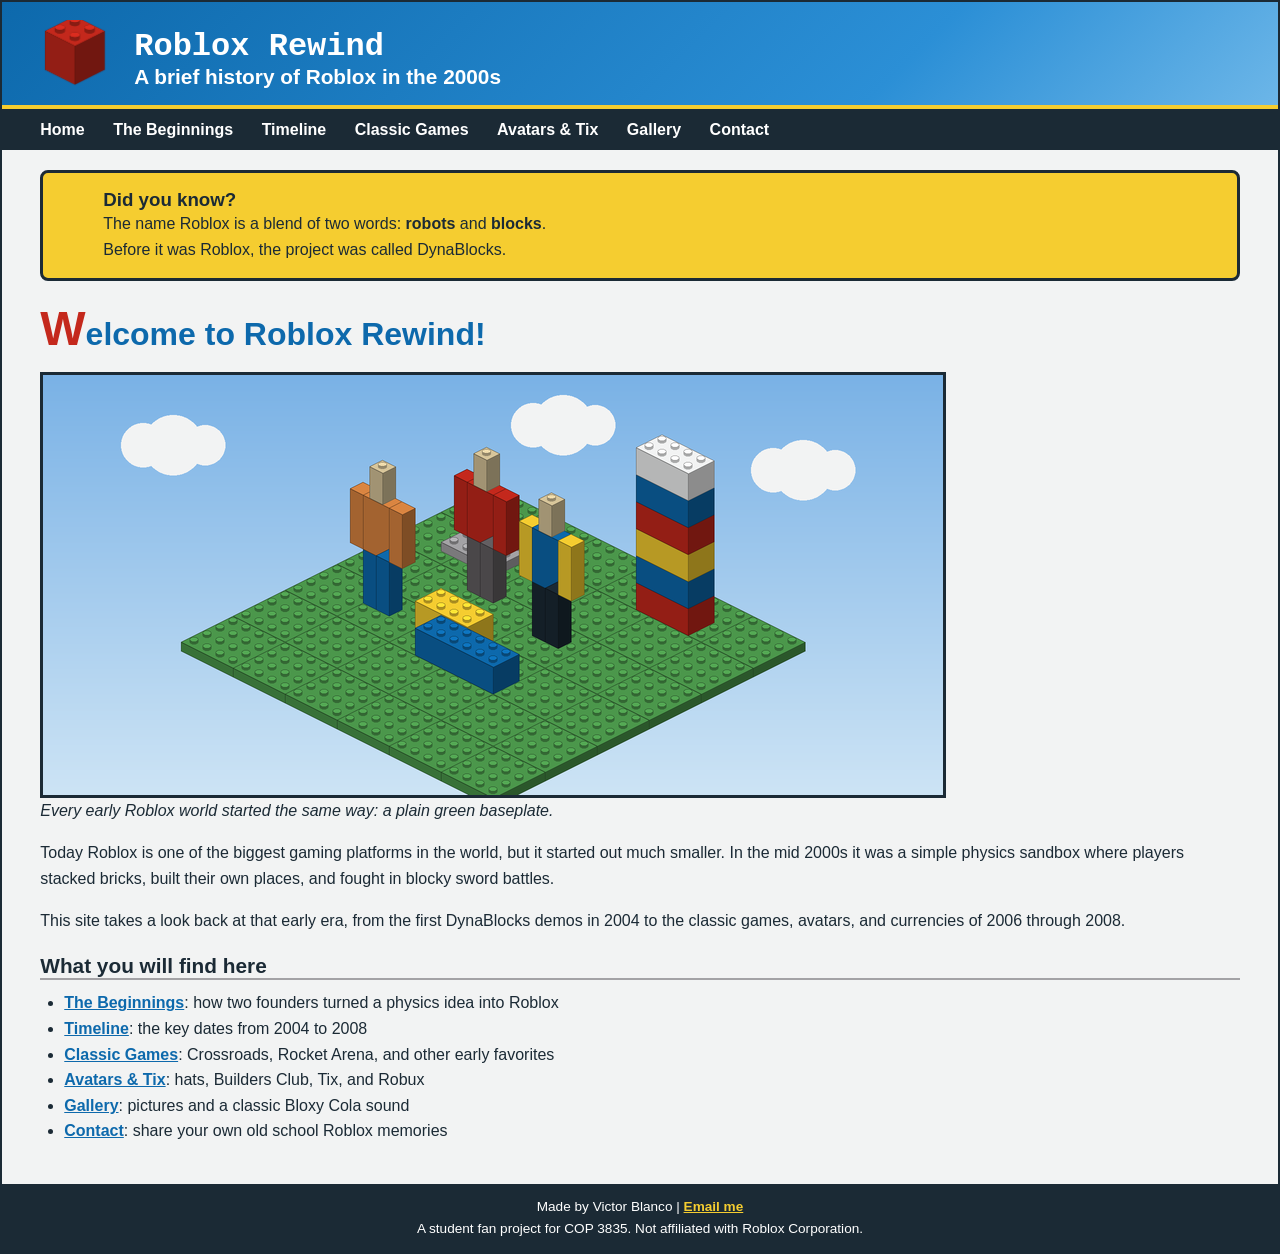
<file: index.html>
<!DOCTYPE html>
<!-- Victor Blanco
	 11/11/2026
	 Final Project Step 3 - Roblox Rewind home page. -->
<html lang="en">
<head>
	<meta charset="UTF-8">
	<meta name="viewport" content="width=device-width, initial-scale=1.0">
	<title>Roblox Rewind | Home</title>
	<link rel="icon" href="images/favicon.ico?v=2">
	<link rel="stylesheet" href="styles/main.css">
</head>
<body>
	<header>
		<img src="images/logo.png" alt="Red toy brick logo for Roblox Rewind">
		<h1>Roblox Rewind</h1>
		<h2>A brief history of Roblox in the 2000s</h2>
	</header>

	<nav>
		<ul>
			<li><a href="index.html">Home</a></li>
			<li><a href="history/index.html">The Beginnings</a></li>
			<li><a href="history/timeline.html">Timeline</a></li>
			<li><a href="games/index.html">Classic Games</a></li>
			<li><a href="economy/index.html">Avatars &amp; Tix</a></li>
			<li><a href="gallery/index.html">Gallery</a></li>
			<li><a href="contact/index.html">Contact</a></li>
		</ul>
	</nav>

	<main>
		<div id="sidebar">
			<aside>
				<h3>Did you know?</h3>
				<p>The name Roblox is a blend of two words: <strong>robots</strong> and <strong>blocks</strong>.</p>
				<p>Before it was Roblox, the project was called DynaBlocks.</p>
			</aside>
		</div>

		<section id="content">
			<h1>Welcome to Roblox Rewind!</h1>
			<figure id="hero">
				<img src="images/baseplate.png" alt="Blocky players standing on a green studded baseplate next to a brick tower" width="900" height="420">
				<figcaption>Every early Roblox world started the same way: a plain green baseplate.</figcaption>
			</figure>
			<p>Today Roblox is one of the biggest gaming platforms in the world, but it started out much smaller. In the mid 2000s it was a simple physics sandbox where players stacked bricks, built their own places, and fought in blocky sword battles.</p>
			<p>This site takes a look back at that early era, from the first DynaBlocks demos in 2004 to the classic games, avatars, and currencies of 2006 through 2008.</p>

			<h2>What you will find here</h2>
			<ul>
				<li><a href="history/index.html">The Beginnings</a>: how two founders turned a physics idea into Roblox</li>
				<li><a href="history/timeline.html">Timeline</a>: the key dates from 2004 to 2008</li>
				<li><a href="games/index.html">Classic Games</a>: Crossroads, Rocket Arena, and other early favorites</li>
				<li><a href="economy/index.html">Avatars &amp; Tix</a>: hats, Builders Club, Tix, and Robux</li>
				<li><a href="gallery/index.html">Gallery</a>: pictures and a classic Bloxy Cola sound</li>
				<li><a href="contact/index.html">Contact</a>: share your own old school Roblox memories</li>
			</ul>
		</section>
	</main>

	<footer>
		<p>Made by Victor Blanco | <a href="mailto:vblan032@fiu.edu">Email me</a></p>
		<p>A student fan project for COP 3835. Not affiliated with Roblox Corporation.</p>
	</footer>
</body>
</html>
</file>
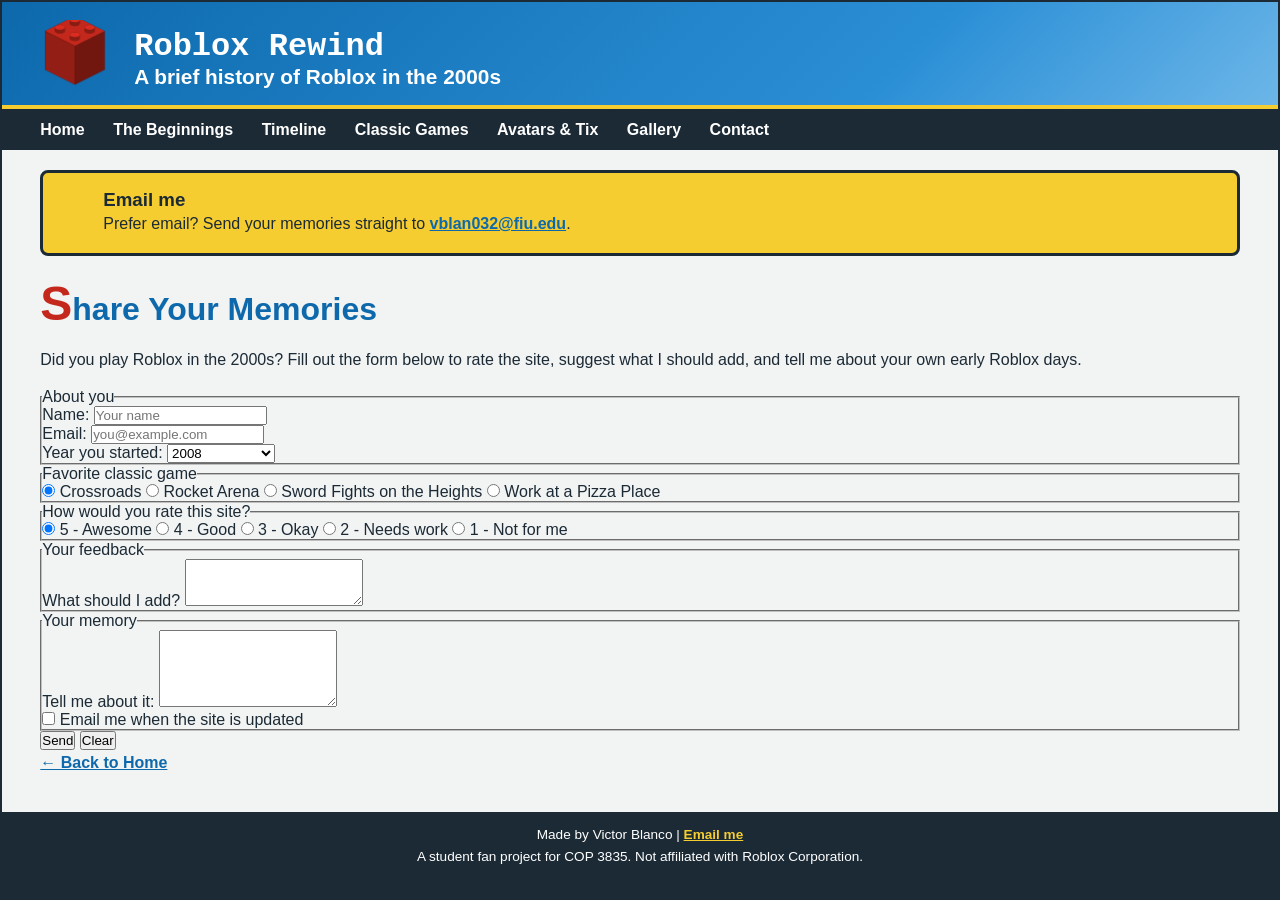
<file: contact/index.html>
<!DOCTYPE html>
<!-- Victor Blanco
	 11/11/2026
	 Final Project Step 3 - Roblox Rewind contact page with the memories form. -->
<html lang="en">
<head>
	<meta charset="UTF-8">
	<meta name="viewport" content="width=device-width, initial-scale=1.0">
	<title>Roblox Rewind | Contact</title>
	<link rel="icon" href="../images/favicon.ico?v=2">
	<link rel="stylesheet" href="../styles/main.css">
</head>
<body>
	<header>
		<img src="../images/logo.png" alt="Red toy brick logo for Roblox Rewind">
		<h1>Roblox Rewind</h1>
		<h2>A brief history of Roblox in the 2000s</h2>
	</header>

	<nav>
		<ul>
			<li><a href="../index.html">Home</a></li>
			<li><a href="../history/index.html">The Beginnings</a></li>
			<li><a href="../history/timeline.html">Timeline</a></li>
			<li><a href="../games/index.html">Classic Games</a></li>
			<li><a href="../economy/index.html">Avatars &amp; Tix</a></li>
			<li><a href="../gallery/index.html">Gallery</a></li>
			<li><a href="../contact/index.html">Contact</a></li>
		</ul>
	</nav>

	<main>
		<div id="sidebar">
			<aside>
				<h3>Email me</h3>
				<p>Prefer email? Send your memories straight to <a href="mailto:vblan032@fiu.edu?subject=My%20Roblox%20memories">vblan032@fiu.edu</a>.</p>
			</aside>
		</div>

		<section id="content">
			<h1>Share Your Memories</h1>
			<p>Did you play Roblox in the 2000s? Fill out the form below to rate the site, suggest what I should add, and tell me about your own early Roblox days.</p>
			<form action="confirmation.html" method="get">
				<fieldset>
					<legend>About you</legend>
					<div class="field">
						<label for="name">Name:</label>
						<input type="text" id="name" name="name" placeholder="Your name" required>
					</div>
					<div class="field">
						<label for="email">Email:</label>
						<input type="email" id="email" name="email" placeholder="you@example.com" required>
					</div>
					<div class="field">
						<label for="year">Year you started:</label>
						<select id="year" name="year">
							<option value="2005">2005 or earlier</option>
							<option value="2006">2006</option>
							<option value="2007">2007</option>
							<option value="2008" selected>2008</option>
							<option value="2009">2009</option>
							<option value="later">2010 or later</option>
						</select>
					</div>
				</fieldset>
				<fieldset class="choices">
					<legend>Favorite classic game</legend>
					<label><input type="radio" name="game" value="crossroads" checked> Crossroads</label>
					<label><input type="radio" name="game" value="rocket"> Rocket Arena</label>
					<label><input type="radio" name="game" value="sfoth"> Sword Fights on the Heights</label>
					<label><input type="radio" name="game" value="pizza"> Work at a Pizza Place</label>
				</fieldset>
				<fieldset class="choices">
					<legend>How would you rate this site?</legend>
					<label><input type="radio" name="rating" value="5" checked> 5 - Awesome</label>
					<label><input type="radio" name="rating" value="4"> 4 - Good</label>
					<label><input type="radio" name="rating" value="3"> 3 - Okay</label>
					<label><input type="radio" name="rating" value="2"> 2 - Needs work</label>
					<label><input type="radio" name="rating" value="1"> 1 - Not for me</label>
				</fieldset>
				<fieldset>
					<legend>Your feedback</legend>
					<div class="field">
						<label for="wishlist">What should I add?</label>
						<textarea id="wishlist" name="wishlist" rows="3"></textarea>
					</div>
				</fieldset>
				<fieldset>
					<legend>Your memory</legend>
					<div class="field">
						<label for="memory">Tell me about it:</label>
						<textarea id="memory" name="memory" rows="5"></textarea>
					</div>
					<label><input type="checkbox" name="updates" value="yes"> Email me when the site is updated</label>
				</fieldset>
				<div class="buttons">
					<input type="submit" value="Send">
					<input type="reset" value="Clear">
				</div>
			</form>
			<p class="home-link"><a href="../index.html">&#8592; Back to Home</a></p>
		</section>
	</main>

	<footer>
		<p>Made by Victor Blanco | <a href="mailto:vblan032@fiu.edu">Email me</a></p>
		<p>A student fan project for COP 3835. Not affiliated with Roblox Corporation.</p>
	</footer>
</body>
</html>
</file>
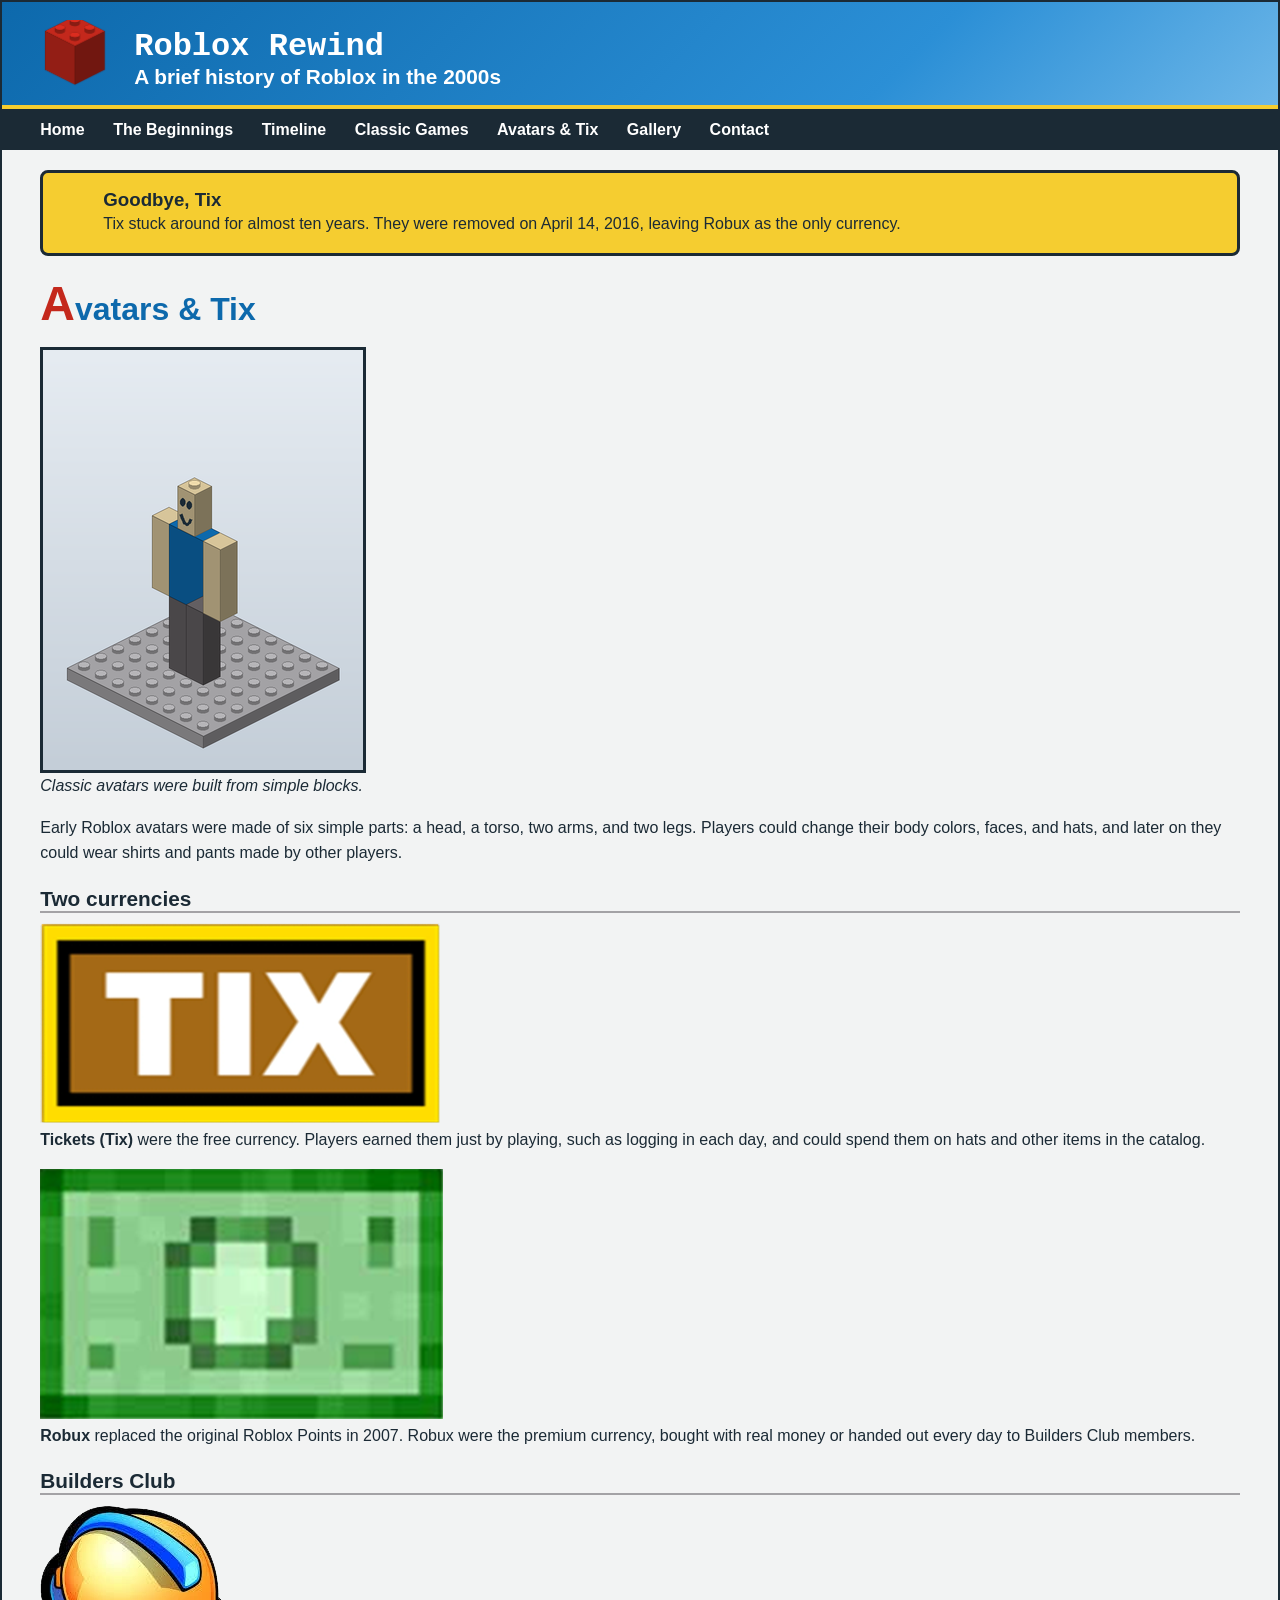
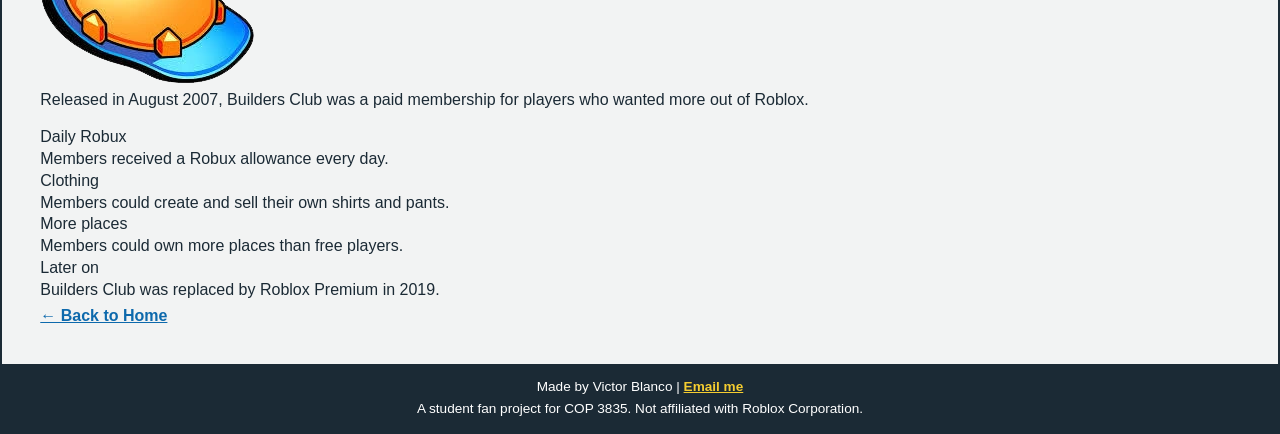
<file: economy/index.html>
<!DOCTYPE html>
<!-- Victor Blanco
	 11/11/2026
	 Final Project Step 3 - Roblox Rewind page about avatars and the early currencies. -->
<html lang="en">
<head>
	<meta charset="UTF-8">
	<meta name="viewport" content="width=device-width, initial-scale=1.0">
	<title>Roblox Rewind | Avatars and Tix</title>
	<link rel="icon" href="../images/favicon.ico?v=2">
	<link rel="stylesheet" href="../styles/main.css">
</head>
<body>
	<header>
		<img src="../images/logo.png" alt="Red toy brick logo for Roblox Rewind">
		<h1>Roblox Rewind</h1>
		<h2>A brief history of Roblox in the 2000s</h2>
	</header>

	<nav>
		<ul>
			<li><a href="../index.html">Home</a></li>
			<li><a href="../history/index.html">The Beginnings</a></li>
			<li><a href="../history/timeline.html">Timeline</a></li>
			<li><a href="../games/index.html">Classic Games</a></li>
			<li><a href="../economy/index.html">Avatars &amp; Tix</a></li>
			<li><a href="../gallery/index.html">Gallery</a></li>
			<li><a href="../contact/index.html">Contact</a></li>
		</ul>
	</nav>

	<main>
		<div id="sidebar">
			<aside>
				<h3>Goodbye, Tix</h3>
				<p>Tix stuck around for almost ten years. They were removed on April 14, 2016, leaving Robux as the only currency.</p>
			</aside>
		</div>

		<section id="content">
			<h1>Avatars &amp; Tix</h1>
			<figure>
				<img src="../images/avatar.png" alt="Illustration of a blocky avatar with a blue shirt standing on a gray baseplate" width="320" height="420">
				<figcaption>Classic avatars were built from simple blocks.</figcaption>
			</figure>
			<p>Early Roblox avatars were made of six simple parts: a head, a torso, two arms, and two legs. Players could change their body colors, faces, and hats, and later on they could wear shirts and pants made by other players.</p>

			<h2>Two currencies</h2>
			<div class="currency">
				<img src="../images/tix.png" alt="Classic Roblox Tix icon" width="400" height="200">
				<p><strong>Tickets (Tix)</strong> were the free currency. Players earned them just by playing, such as logging in each day, and could spend them on hats and other items in the catalog.</p>
			</div>
			<div class="currency">
				<img src="../images/robux.png" alt="Classic Roblox Robux icon, a green dollar bill" width="403" height="250">
				<p><strong>Robux</strong> replaced the original Roblox Points in 2007. Robux were the premium currency, bought with real money or handed out every day to Builders Club members.</p>
			</div>

			<h2>Builders Club</h2>
			<div class="currency">
				<img id="bc-icon" src="../images/builders_club.png" alt="Classic Builders Club hard hat icon" width="214" height="177">
				<p>Released in August 2007, Builders Club was a paid membership for players who wanted more out of Roblox.</p>
			</div>
			<dl>
				<dt>Daily Robux</dt>
				<dd>Members received a Robux allowance every day.</dd>
				<dt>Clothing</dt>
				<dd>Members could create and sell their own shirts and pants.</dd>
				<dt>More places</dt>
				<dd>Members could own more places than free players.</dd>
				<dt>Later on</dt>
				<dd>Builders Club was replaced by Roblox Premium in 2019.</dd>
			</dl>
			<p class="home-link"><a href="../index.html">&#8592; Back to Home</a></p>
		</section>
	</main>

	<footer>
		<p>Made by Victor Blanco | <a href="mailto:vblan032@fiu.edu">Email me</a></p>
		<p>A student fan project for COP 3835. Not affiliated with Roblox Corporation.</p>
	</footer>
</body>
</html>
</file>
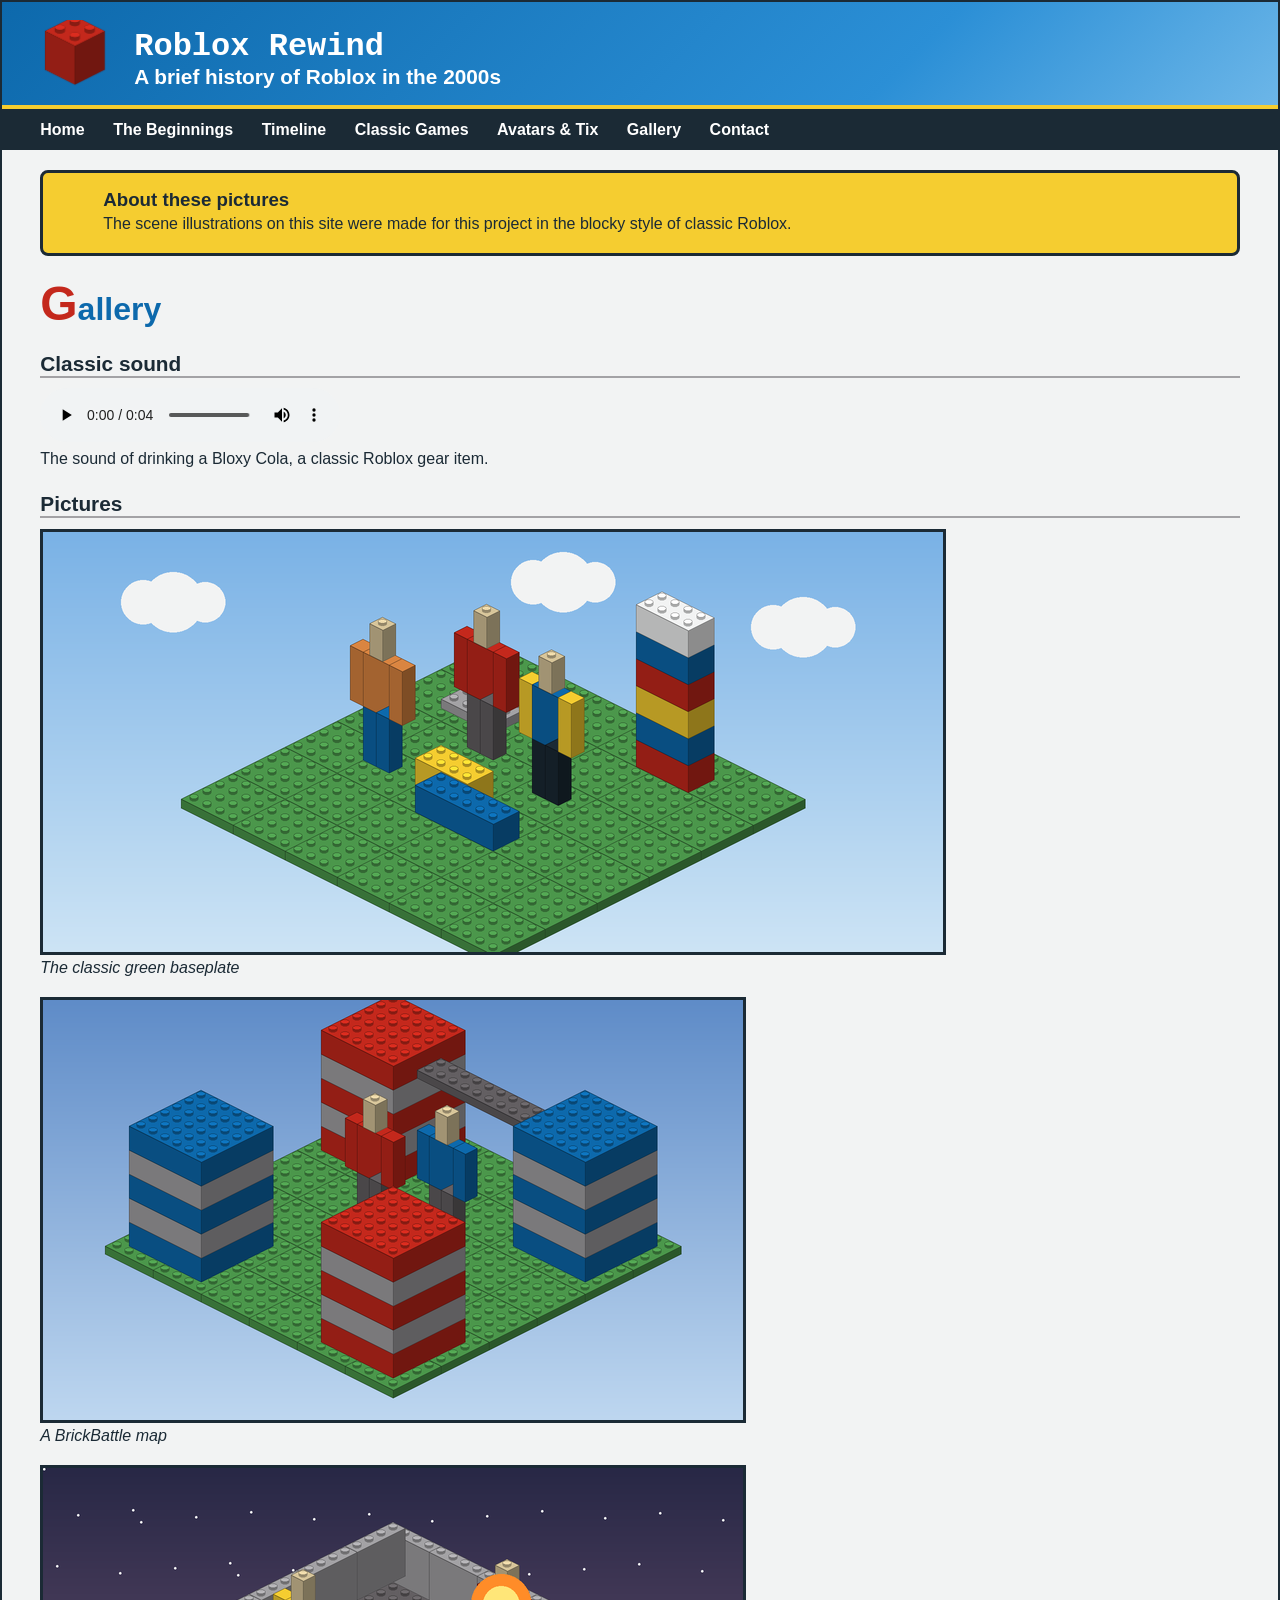
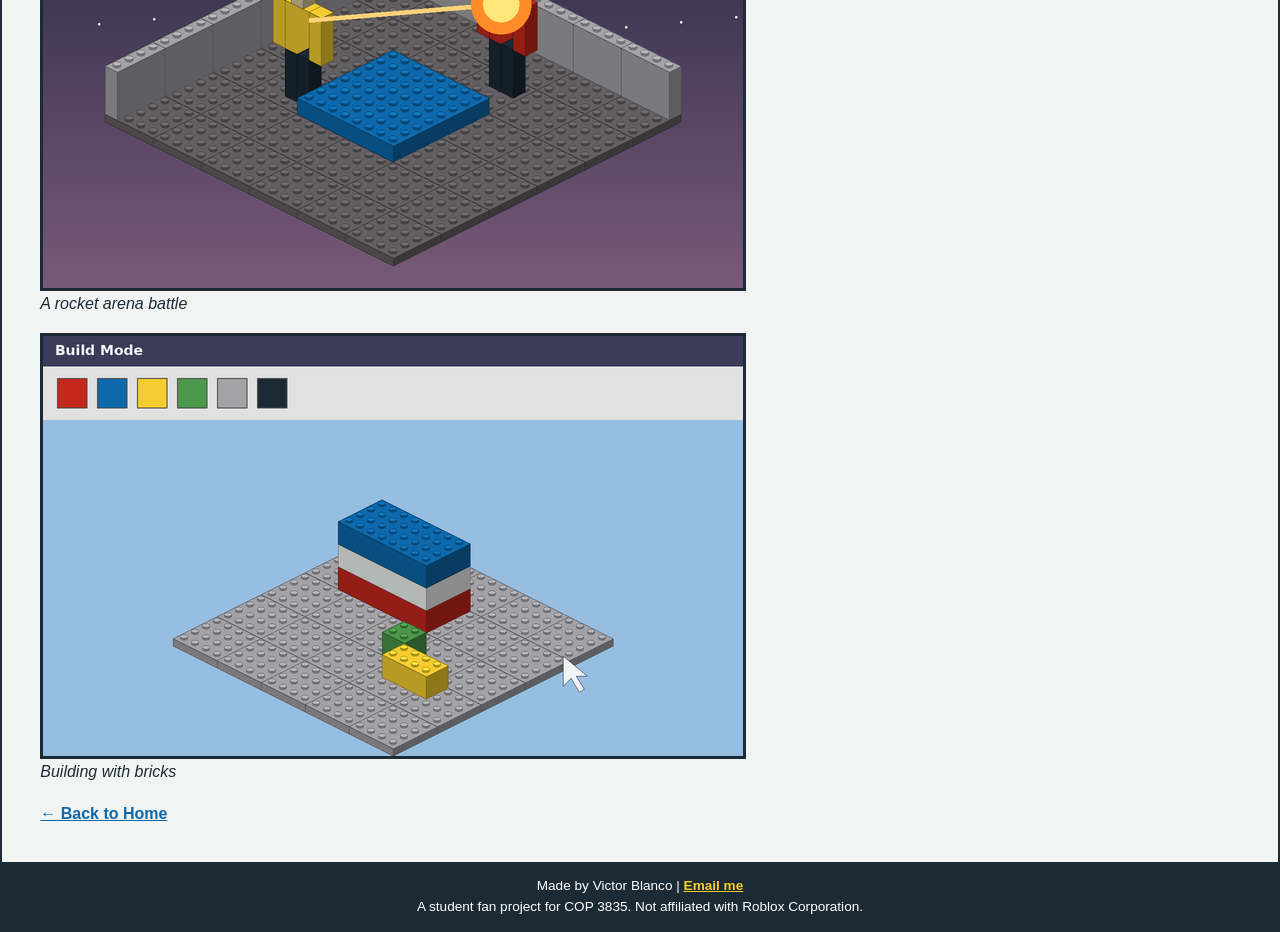
<file: gallery/index.html>
<!DOCTYPE html>
<!-- Victor Blanco
	 11/11/2026
	 Final Project Step 3 - Roblox Rewind gallery page with video and images. -->
<html lang="en">
<head>
	<meta charset="UTF-8">
	<meta name="viewport" content="width=device-width, initial-scale=1.0">
	<title>Roblox Rewind | Gallery</title>
	<link rel="icon" href="../images/favicon.ico?v=2">
	<link rel="stylesheet" href="../styles/main.css">
</head>
<body>
	<header>
		<img src="../images/logo.png" alt="Red toy brick logo for Roblox Rewind">
		<h1>Roblox Rewind</h1>
		<h2>A brief history of Roblox in the 2000s</h2>
	</header>

	<nav>
		<ul>
			<li><a href="../index.html">Home</a></li>
			<li><a href="../history/index.html">The Beginnings</a></li>
			<li><a href="../history/timeline.html">Timeline</a></li>
			<li><a href="../games/index.html">Classic Games</a></li>
			<li><a href="../economy/index.html">Avatars &amp; Tix</a></li>
			<li><a href="../gallery/index.html">Gallery</a></li>
			<li><a href="../contact/index.html">Contact</a></li>
		</ul>
	</nav>

	<main>
		<div id="sidebar">
			<aside>
				<h3>About these pictures</h3>
				<p>The scene illustrations on this site were made for this project in the blocky style of classic Roblox.</p>
			</aside>
		</div>

		<section id="content">
			<h1>Gallery</h1>
			<h2>Classic sound</h2>
			<audio controls preload="metadata">
				<source src="../media/bloxy_cola.mp3" type="audio/mpeg">
				<p>Your browser does not support HTML audio. <a href="../media/bloxy_cola.mp3">Download the sound</a> instead.</p>
			</audio>
			<p>The sound of drinking a Bloxy Cola, a classic Roblox gear item.</p>

			<h2>Pictures</h2>
			<div id="gallery">
				<figure>
					<img src="../images/baseplate.png" alt="Blocky players on a green baseplate" width="900" height="420">
					<figcaption>The classic green baseplate</figcaption>
				</figure>
				<figure>
					<img src="../images/brickbattle.png" alt="BrickBattle map with brick towers" width="700" height="420">
					<figcaption>A BrickBattle map</figcaption>
				</figure>
				<figure>
					<img src="../images/rocket_arena.png" alt="Rocket fight in a walled arena at night" width="700" height="420">
					<figcaption>A rocket arena battle</figcaption>
				</figure>
				<figure>
					<img src="../images/build_mode.png" alt="Building colored bricks in a build tool" width="700" height="420">
					<figcaption>Building with bricks</figcaption>
				</figure>
			</div>
			<p class="home-link"><a href="../index.html">&#8592; Back to Home</a></p>
		</section>
	</main>

	<footer>
		<p>Made by Victor Blanco | <a href="mailto:vblan032@fiu.edu">Email me</a></p>
		<p>A student fan project for COP 3835. Not affiliated with Roblox Corporation.</p>
	</footer>
</body>
</html>
</file>
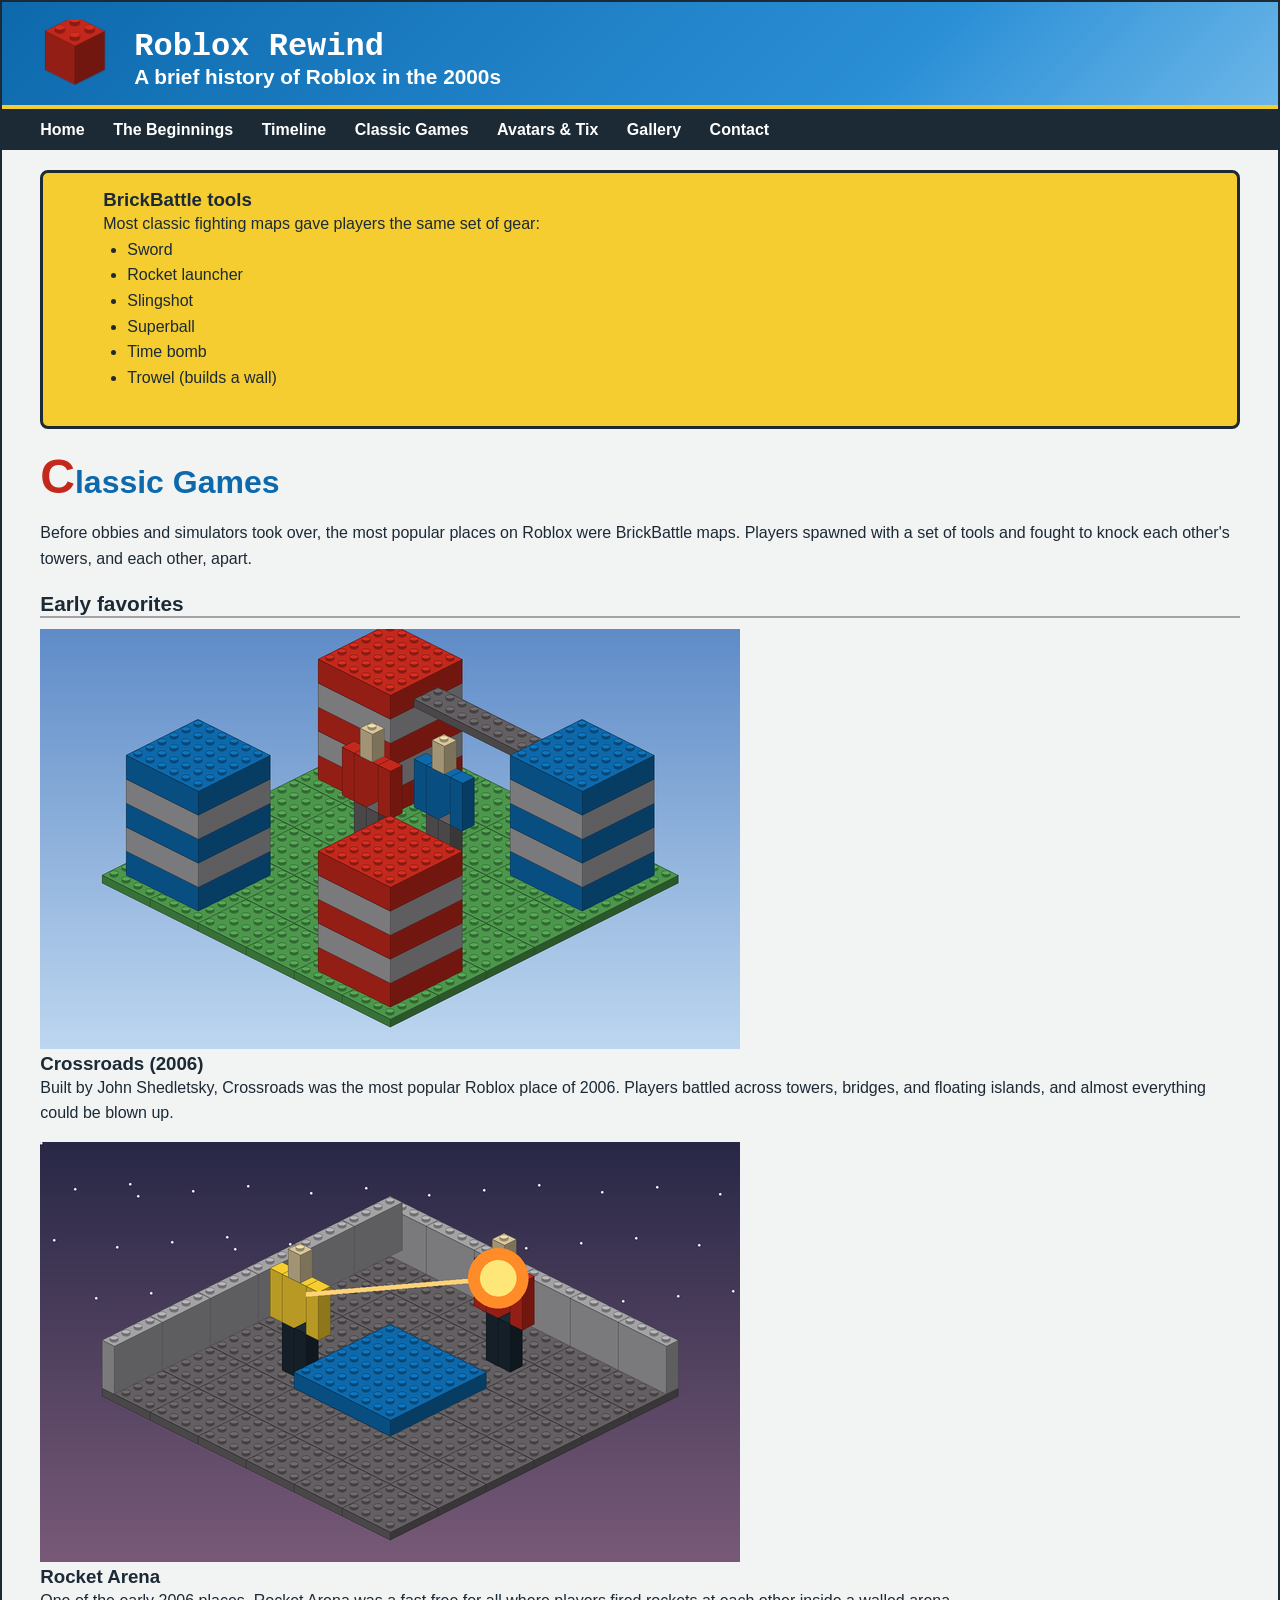
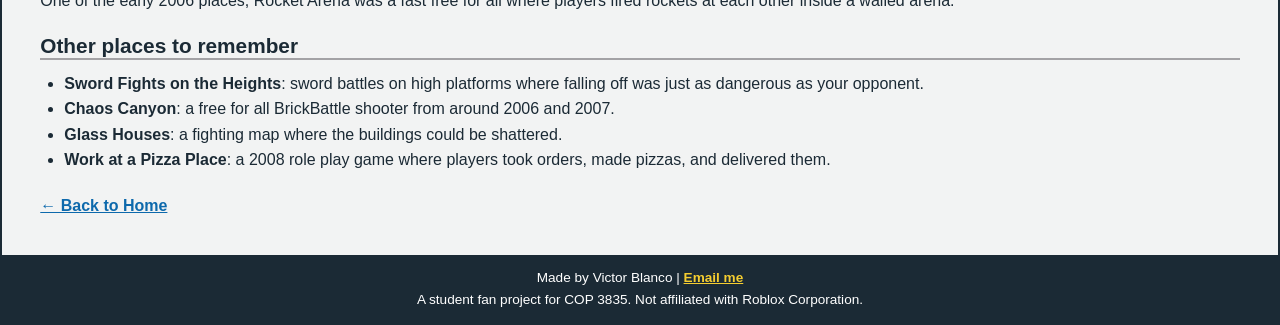
<file: games/index.html>
<!DOCTYPE html>
<!-- Victor Blanco
	 11/11/2026
	 Final Project Step 3 - Roblox Rewind classic games page. -->
<html lang="en">
<head>
	<meta charset="UTF-8">
	<meta name="viewport" content="width=device-width, initial-scale=1.0">
	<title>Roblox Rewind | Classic Games</title>
	<link rel="icon" href="../images/favicon.ico?v=2">
	<link rel="stylesheet" href="../styles/main.css">
</head>
<body>
	<header>
		<img src="../images/logo.png" alt="Red toy brick logo for Roblox Rewind">
		<h1>Roblox Rewind</h1>
		<h2>A brief history of Roblox in the 2000s</h2>
	</header>

	<nav>
		<ul>
			<li><a href="../index.html">Home</a></li>
			<li><a href="../history/index.html">The Beginnings</a></li>
			<li><a href="../history/timeline.html">Timeline</a></li>
			<li><a href="../games/index.html">Classic Games</a></li>
			<li><a href="../economy/index.html">Avatars &amp; Tix</a></li>
			<li><a href="../gallery/index.html">Gallery</a></li>
			<li><a href="../contact/index.html">Contact</a></li>
		</ul>
	</nav>

	<main>
		<div id="sidebar">
			<aside>
				<h3>BrickBattle tools</h3>
				<p>Most classic fighting maps gave players the same set of gear:</p>
				<ul>
					<li>Sword</li>
					<li>Rocket launcher</li>
					<li>Slingshot</li>
					<li>Superball</li>
					<li>Time bomb</li>
					<li>Trowel (builds a wall)</li>
				</ul>
			</aside>
		</div>

		<section id="content">
			<h1>Classic Games</h1>
			<p>Before obbies and simulators took over, the most popular places on Roblox were BrickBattle maps. Players spawned with a set of tools and fought to knock each other's towers, and each other, apart.</p>

			<h2>Early favorites</h2>
			<article class="game">
				<img src="../images/brickbattle.png" alt="Illustration of a BrickBattle map with red and blue brick towers connected by a bridge" width="700" height="420">
				<div>
					<h3>Crossroads (2006)</h3>
					<p>Built by John Shedletsky, Crossroads was the most popular Roblox place of 2006. Players battled across towers, bridges, and floating islands, and almost everything could be blown up.</p>
				</div>
			</article>
			<article class="game">
				<img src="../images/rocket_arena.png" alt="Illustration of a walled arena where one player fires a rocket at another" width="700" height="420">
				<div>
					<h3>Rocket Arena</h3>
					<p>One of the early 2006 places, Rocket Arena was a fast free for all where players fired rockets at each other inside a walled arena.</p>
				</div>
			</article>

			<h2>Other places to remember</h2>
			<ul>
				<li><strong>Sword Fights on the Heights</strong>: sword battles on high platforms where falling off was just as dangerous as your opponent.</li>
				<li><strong>Chaos Canyon</strong>: a free for all BrickBattle shooter from around 2006 and 2007.</li>
				<li><strong>Glass Houses</strong>: a fighting map where the buildings could be shattered.</li>
				<li><strong>Work at a Pizza Place</strong>: a 2008 role play game where players took orders, made pizzas, and delivered them.</li>
			</ul>
			<p class="home-link"><a href="../index.html">&#8592; Back to Home</a></p>
		</section>
	</main>

	<footer>
		<p>Made by Victor Blanco | <a href="mailto:vblan032@fiu.edu">Email me</a></p>
		<p>A student fan project for COP 3835. Not affiliated with Roblox Corporation.</p>
	</footer>
</body>
</html>
</file>
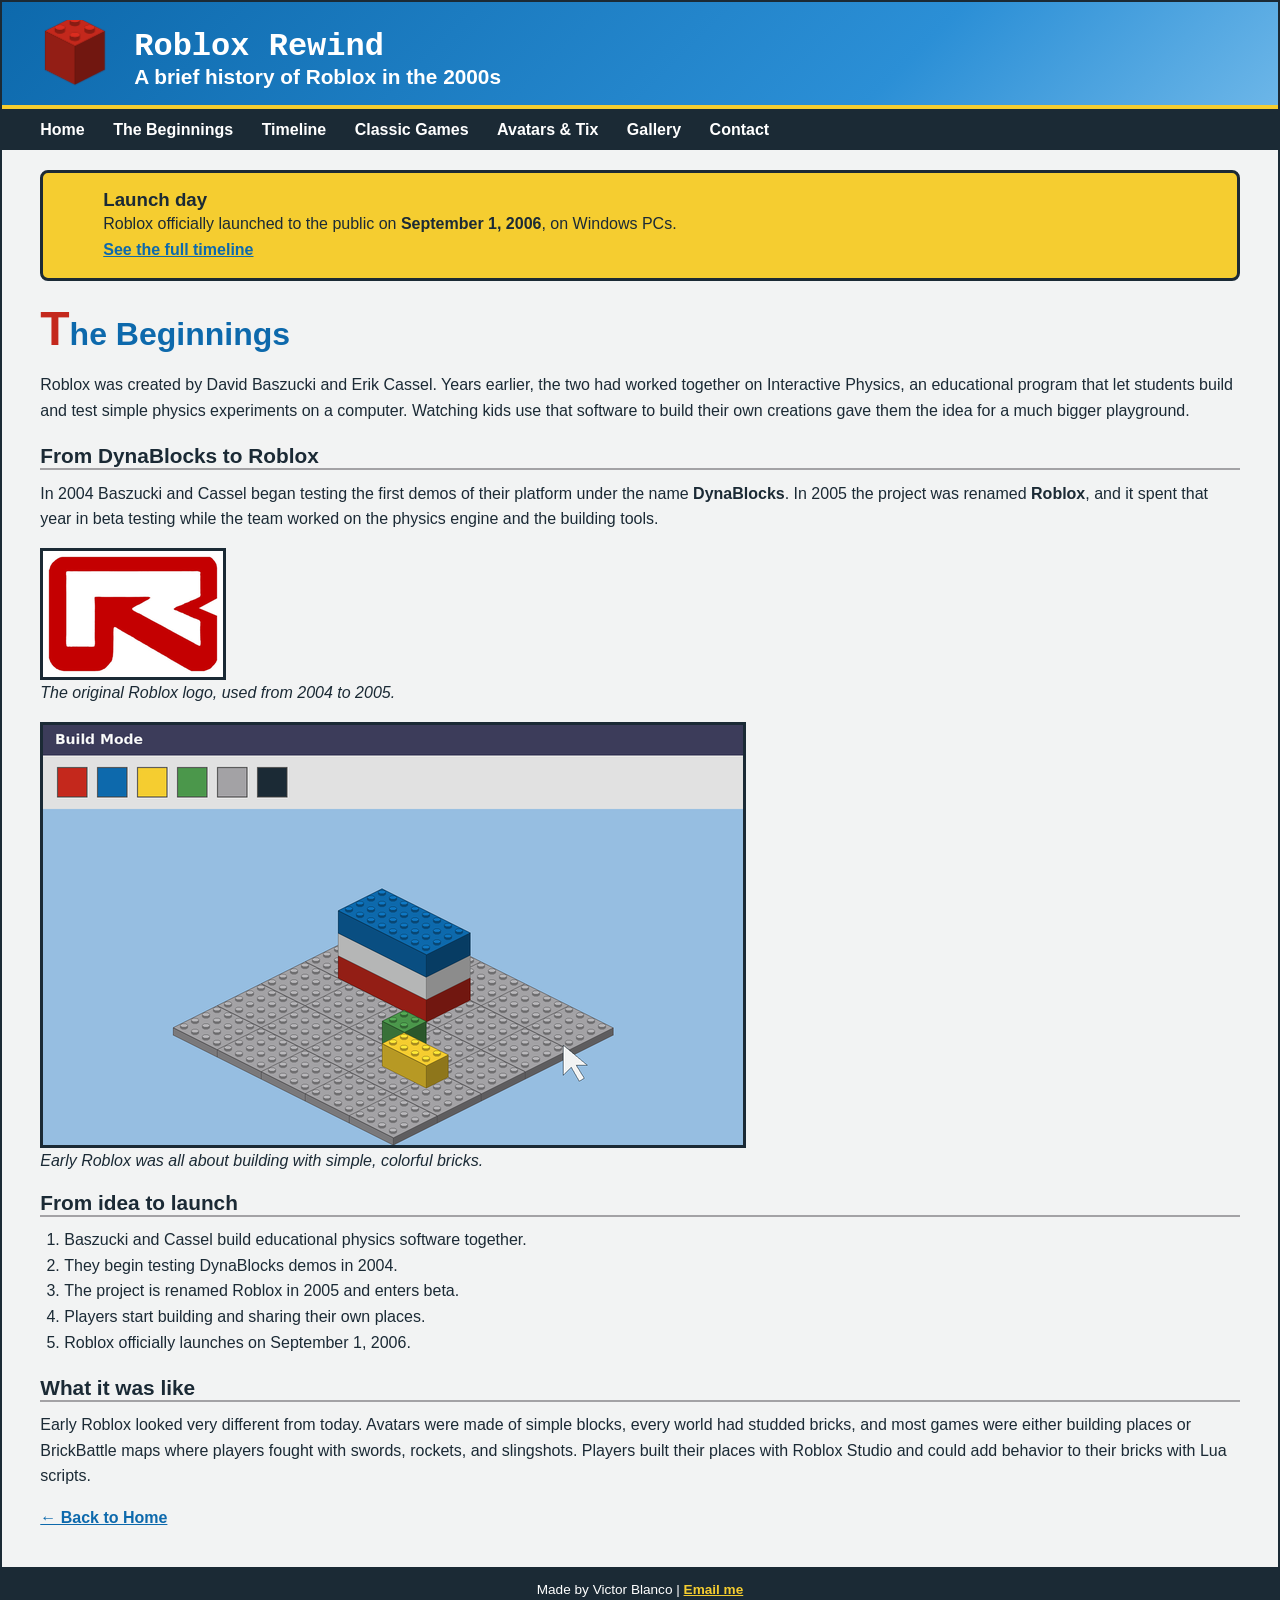
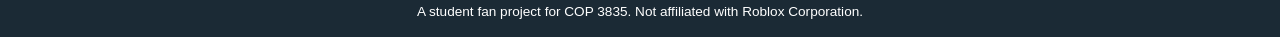
<file: history/index.html>
<!DOCTYPE html>
<!-- Victor Blanco
	 11/11/2026
	 Final Project Step 3 - Roblox Rewind history page about how Roblox began. -->
<html lang="en">
<head>
	<meta charset="UTF-8">
	<meta name="viewport" content="width=device-width, initial-scale=1.0">
	<title>Roblox Rewind | The Beginnings</title>
	<link rel="icon" href="../images/favicon.ico?v=2">
	<link rel="stylesheet" href="../styles/main.css">
</head>
<body>
	<header>
		<img src="../images/logo.png" alt="Red toy brick logo for Roblox Rewind">
		<h1>Roblox Rewind</h1>
		<h2>A brief history of Roblox in the 2000s</h2>
	</header>

	<nav>
		<ul>
			<li><a href="../index.html">Home</a></li>
			<li><a href="../history/index.html">The Beginnings</a></li>
			<li><a href="../history/timeline.html">Timeline</a></li>
			<li><a href="../games/index.html">Classic Games</a></li>
			<li><a href="../economy/index.html">Avatars &amp; Tix</a></li>
			<li><a href="../gallery/index.html">Gallery</a></li>
			<li><a href="../contact/index.html">Contact</a></li>
		</ul>
	</nav>

	<main>
		<div id="sidebar">
			<aside>
				<h3>Launch day</h3>
				<p>Roblox officially launched to the public on <strong>September 1, 2006</strong>, on Windows PCs.</p>
				<p><a href="timeline.html">See the full timeline</a></p>
			</aside>
		</div>

		<section id="content">
			<h1>The Beginnings</h1>
			<p>Roblox was created by David Baszucki and Erik Cassel. Years earlier, the two had worked together on Interactive Physics, an educational program that let students build and test simple physics experiments on a computer. Watching kids use that software to build their own creations gave them the idea for a much bigger playground.</p>

			<h2>From DynaBlocks to Roblox</h2>
			<p>In 2004 Baszucki and Cassel began testing the first demos of their platform under the name <strong>DynaBlocks</strong>. In 2005 the project was renamed <strong>Roblox</strong>, and it spent that year in beta testing while the team worked on the physics engine and the building tools.</p>
			<figure>
				<img src="../images/logo_2004.png" alt="The original red Roblox R logo" width="180" height="126">
				<figcaption>The original Roblox logo, used from 2004 to 2005.</figcaption>
			</figure>
			<figure>
				<img src="../images/build_mode.png" alt="Illustration of an early building tool with colored bricks on a gray baseplate" width="700" height="420">
				<figcaption>Early Roblox was all about building with simple, colorful bricks.</figcaption>
			</figure>

			<h2>From idea to launch</h2>
			<ol>
				<li>Baszucki and Cassel build educational physics software together.</li>
				<li>They begin testing DynaBlocks demos in 2004.</li>
				<li>The project is renamed Roblox in 2005 and enters beta.</li>
				<li>Players start building and sharing their own places.</li>
				<li>Roblox officially launches on September 1, 2006.</li>
			</ol>

			<h2>What it was like</h2>
			<p>Early Roblox looked very different from today. Avatars were made of simple blocks, every world had studded bricks, and most games were either building places or BrickBattle maps where players fought with swords, rockets, and slingshots. Players built their places with Roblox Studio and could add behavior to their bricks with Lua scripts.</p>
			<p class="home-link"><a href="../index.html">&#8592; Back to Home</a></p>
		</section>
	</main>

	<footer>
		<p>Made by Victor Blanco | <a href="mailto:vblan032@fiu.edu">Email me</a></p>
		<p>A student fan project for COP 3835. Not affiliated with Roblox Corporation.</p>
	</footer>
</body>
</html>
</file>
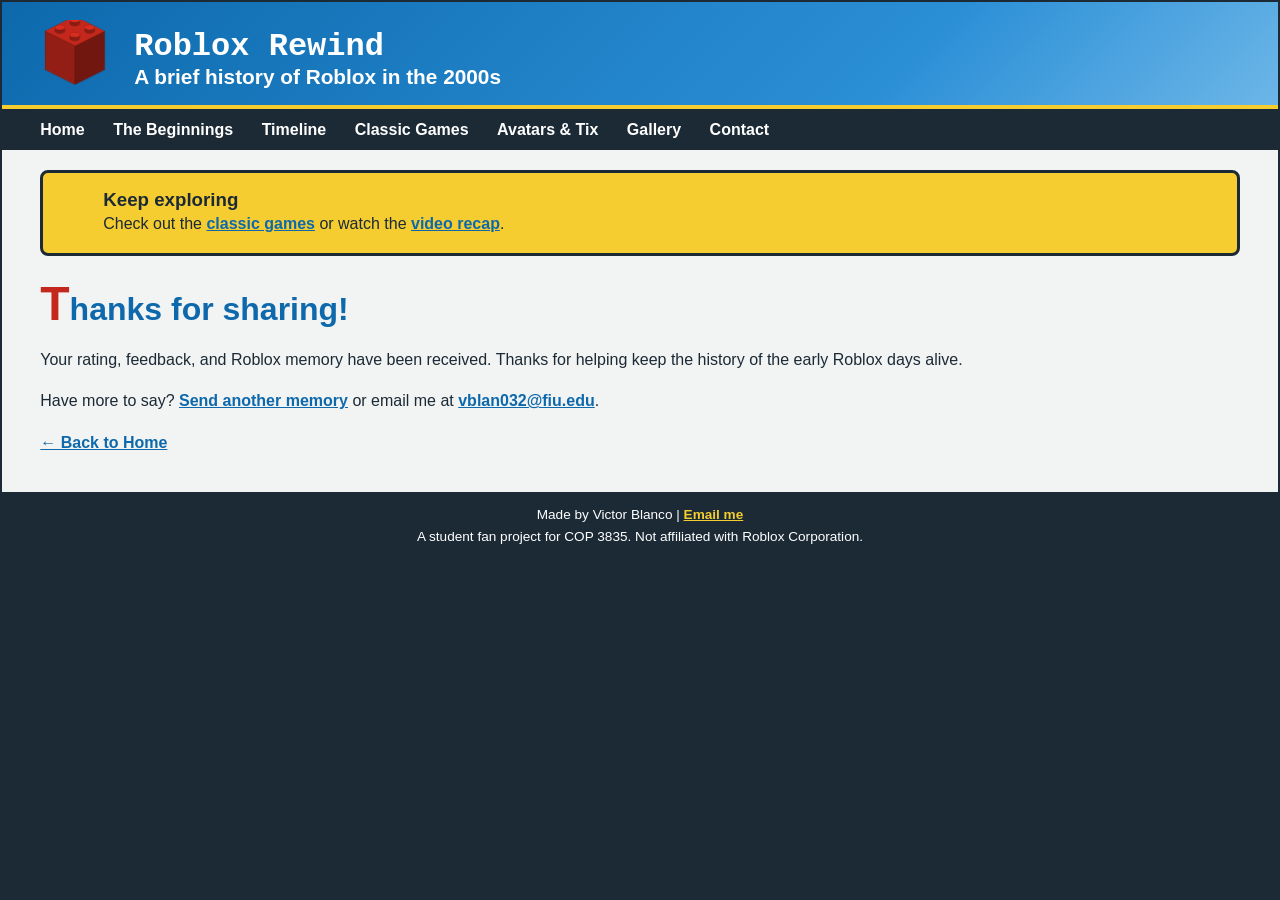
<file: contact/confirmation.html>
<!DOCTYPE html>
<!-- Victor Blanco
	 11/11/2026
	 Final Project Step 3 - Roblox Rewind form confirmation page. -->
<html lang="en">
<head>
	<meta charset="UTF-8">
	<meta name="viewport" content="width=device-width, initial-scale=1.0">
	<title>Roblox Rewind | Thank You</title>
	<link rel="icon" href="../images/favicon.ico?v=2">
	<link rel="stylesheet" href="../styles/main.css">
</head>
<body>
	<header>
		<img src="../images/logo.png" alt="Red toy brick logo for Roblox Rewind">
		<h1>Roblox Rewind</h1>
		<h2>A brief history of Roblox in the 2000s</h2>
	</header>

	<nav>
		<ul>
			<li><a href="../index.html">Home</a></li>
			<li><a href="../history/index.html">The Beginnings</a></li>
			<li><a href="../history/timeline.html">Timeline</a></li>
			<li><a href="../games/index.html">Classic Games</a></li>
			<li><a href="../economy/index.html">Avatars &amp; Tix</a></li>
			<li><a href="../gallery/index.html">Gallery</a></li>
			<li><a href="../contact/index.html">Contact</a></li>
		</ul>
	</nav>

	<main>
		<div id="sidebar">
			<aside>
				<h3>Keep exploring</h3>
				<p>Check out the <a href="../games/index.html">classic games</a> or watch the <a href="../gallery/index.html">video recap</a>.</p>
			</aside>
		</div>

		<section id="content">
			<h1>Thanks for sharing!</h1>
			<p>Your rating, feedback, and Roblox memory have been received. Thanks for helping keep the history of the early Roblox days alive.</p>
			<p>Have more to say? <a href="index.html">Send another memory</a> or email me at <a href="mailto:vblan032@fiu.edu">vblan032@fiu.edu</a>.</p>
			<p class="home-link"><a href="../index.html">&#8592; Back to Home</a></p>
		</section>
	</main>

	<footer>
		<p>Made by Victor Blanco | <a href="mailto:vblan032@fiu.edu">Email me</a></p>
		<p>A student fan project for COP 3835. Not affiliated with Roblox Corporation.</p>
	</footer>
</body>
</html>
</file>
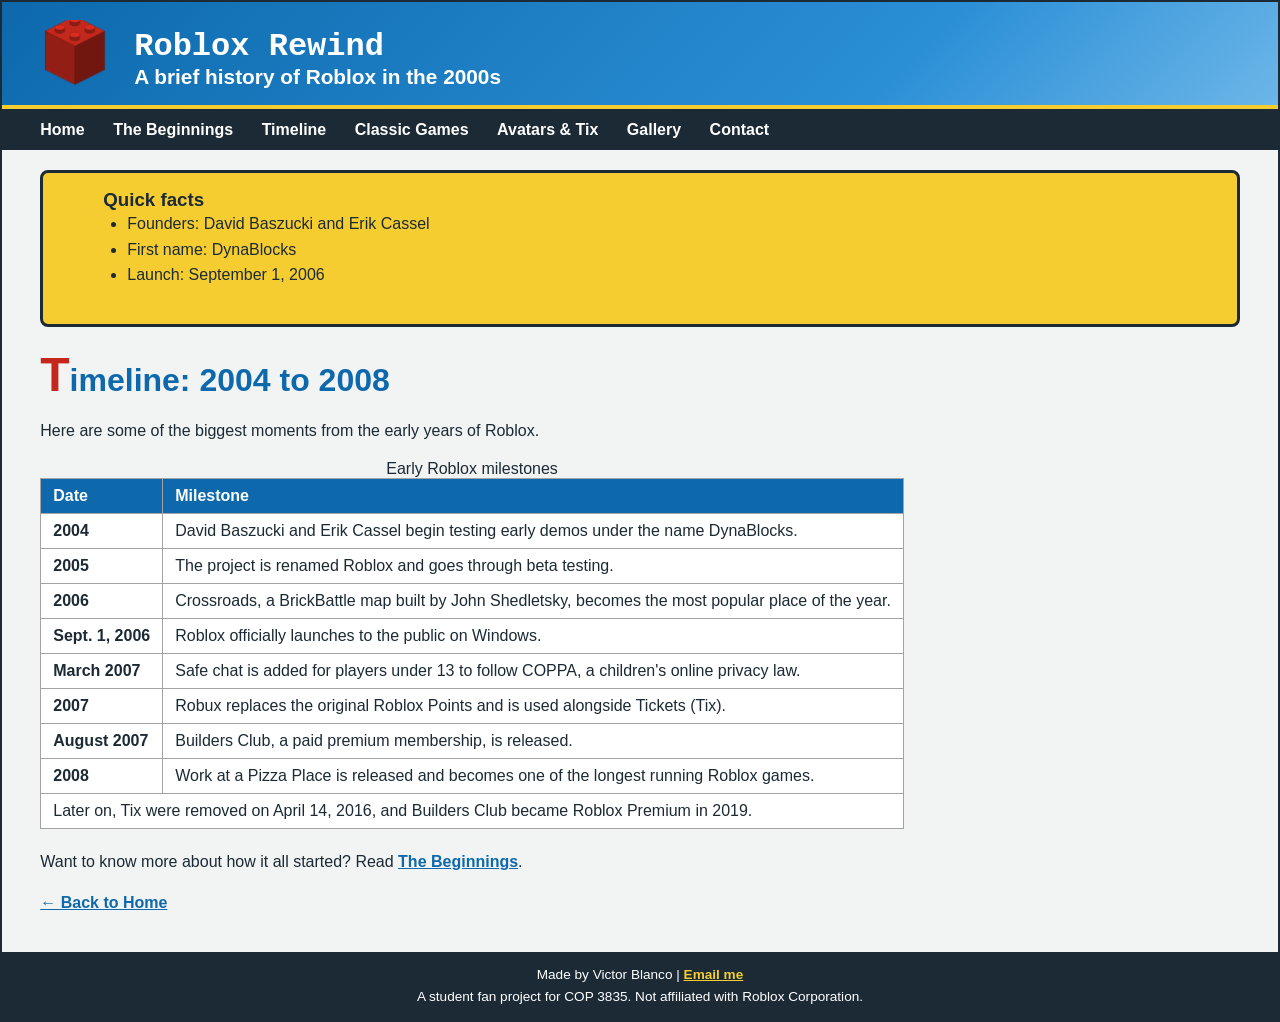
<file: history/timeline.html>
<!DOCTYPE html>
<!-- Victor Blanco
	 11/11/2026
	 Final Project Step 3 - Roblox Rewind timeline page. -->
<html lang="en">
<head>
	<meta charset="UTF-8">
	<meta name="viewport" content="width=device-width, initial-scale=1.0">
	<title>Roblox Rewind | Timeline 2004 to 2008</title>
	<link rel="icon" href="../images/favicon.ico?v=2">
	<link rel="stylesheet" href="../styles/main.css">
</head>
<body>
	<header>
		<img src="../images/logo.png" alt="Red toy brick logo for Roblox Rewind">
		<h1>Roblox Rewind</h1>
		<h2>A brief history of Roblox in the 2000s</h2>
	</header>

	<nav>
		<ul>
			<li><a href="../index.html">Home</a></li>
			<li><a href="../history/index.html">The Beginnings</a></li>
			<li><a href="../history/timeline.html">Timeline</a></li>
			<li><a href="../games/index.html">Classic Games</a></li>
			<li><a href="../economy/index.html">Avatars &amp; Tix</a></li>
			<li><a href="../gallery/index.html">Gallery</a></li>
			<li><a href="../contact/index.html">Contact</a></li>
		</ul>
	</nav>

	<main>
		<div id="sidebar">
			<aside>
				<h3>Quick facts</h3>
				<ul>
					<li>Founders: David Baszucki and Erik Cassel</li>
					<li>First name: DynaBlocks</li>
					<li>Launch: September 1, 2006</li>
				</ul>
			</aside>
		</div>

		<section id="content">
			<h1>Timeline: 2004 to 2008</h1>
			<p>Here are some of the biggest moments from the early years of Roblox.</p>
			<table>
				<caption>Early Roblox milestones</caption>
				<thead>
					<tr>
						<th scope="col">Date</th>
						<th scope="col">Milestone</th>
					</tr>
				</thead>
				<tbody>
					<tr>
						<th scope="row">2004</th>
						<td>David Baszucki and Erik Cassel begin testing early demos under the name DynaBlocks.</td>
					</tr>
					<tr>
						<th scope="row">2005</th>
						<td>The project is renamed Roblox and goes through beta testing.</td>
					</tr>
					<tr>
						<th scope="row">2006</th>
						<td>Crossroads, a BrickBattle map built by John Shedletsky, becomes the most popular place of the year.</td>
					</tr>
					<tr>
						<th scope="row">Sept. 1, 2006</th>
						<td>Roblox officially launches to the public on Windows.</td>
					</tr>
					<tr>
						<th scope="row">March 2007</th>
						<td>Safe chat is added for players under 13 to follow COPPA, a children's online privacy law.</td>
					</tr>
					<tr>
						<th scope="row">2007</th>
						<td>Robux replaces the original Roblox Points and is used alongside Tickets (Tix).</td>
					</tr>
					<tr>
						<th scope="row">August 2007</th>
						<td>Builders Club, a paid premium membership, is released.</td>
					</tr>
					<tr>
						<th scope="row">2008</th>
						<td>Work at a Pizza Place is released and becomes one of the longest running Roblox games.</td>
					</tr>
				</tbody>
				<tfoot>
					<tr>
						<td colspan="2">Later on, Tix were removed on April 14, 2016, and Builders Club became Roblox Premium in 2019.</td>
					</tr>
				</tfoot>
			</table>
			<p>Want to know more about how it all started? Read <a href="index.html">The Beginnings</a>.</p>
			<p class="home-link"><a href="../index.html">&#8592; Back to Home</a></p>
		</section>
	</main>

	<footer>
		<p>Made by Victor Blanco | <a href="mailto:vblan032@fiu.edu">Email me</a></p>
		<p>A student fan project for COP 3835. Not affiliated with Roblox Corporation.</p>
	</footer>
</body>
</html>
</file>
<file: styles/main.css>
/* Victor Blanco
   11/11/2026
   Final Project Step 4 - colors, backgrounds, and box model for Roblox Rewind. */

* {
    margin: 0;
    padding: 0;
}

html {
    background-color: #1B2A35;
}

body {
    font-family: Verdana, Geneva, Tahoma, sans-serif;
    font-size: 16px;
    color: #1B2A35;
    background-color: #F2F3F3;
    border: 2px solid #1B2A35;
}

h1 {
    font-size: 2em;
}

h2 {
    font-size: 1.3em;
}

p,
li,
dd {
    line-height: 1.6;
}

img,
video {
    max-width: 100%;
    height: auto;
}

header {
    padding: 1em 3%;
    color: white;
    border-bottom: 4px solid #F5CD30;
    background: linear-gradient(135deg, #0D69AC 0%, #2B8FD6 70%, #6CB6E8 100%);
}

header img {
    float: left;
    width: 70px;
    margin-right: 2%;
}

header h1 {
    font-family: "Courier New", monospace;
    padding-top: 0.3em;
}

header::after {
    content: "";
    display: block;
    clear: both;
}

nav {
    background-color: #1B2A35;
    padding: 0.5em 3%;
}

nav ul {
    list-style: none;
    margin: 0;
}

nav li {
    display: inline-block;
    margin: 0 1.5em 0 0;
}

nav a:link,
nav a:visited {
    color: white;
    text-decoration: none;
}

main {
    padding: 1.25em 3%;
}

#content h1 {
    color: #0D69AC;
    margin-bottom: 0.5em;
}

#content h1::first-letter {
    color: #C4281C;
    font-size: 150%;
}

#content h2 {
    margin: 1em 0 0.5em;
    border-bottom: 2px solid #A3A2A5;
}

#content p {
    margin-bottom: 1em;
}

ul,
ol {
    margin: 0 0 1.25em 1.5em;
}

a:link,
a:visited {
    color: #0D69AC;
    font-weight: bold;
}

a:focus,
a:hover {
    color: #C4281C;
}

aside {
    background-color: #F5CD30;
    border: 3px solid #1B2A35;
    border-radius: 0.5em;
    padding: 1em 5%;
    margin-bottom: 1.25em;
}

figure {
    margin-bottom: 1.25em;
}

figure img {
    border: 3px solid #1B2A35;
}

figcaption {
    font-style: italic;
}

table {
    border-collapse: collapse;
    margin-bottom: 1.25em;
    background-color: white;
}

th,
td {
    padding: 0.5em 0.75em;
    text-align: left;
    border: 1px solid #A3A2A5;
}

thead th {
    color: white;
    background-color: #0D69AC;
}

footer {
    font-size: 85%;
    text-align: center;
    padding: 0.9em 3%;
    color: white;
    background-color: #1B2A35;
}

footer a:link,
footer a:visited {
    color: #F5CD30;
}
</file>
